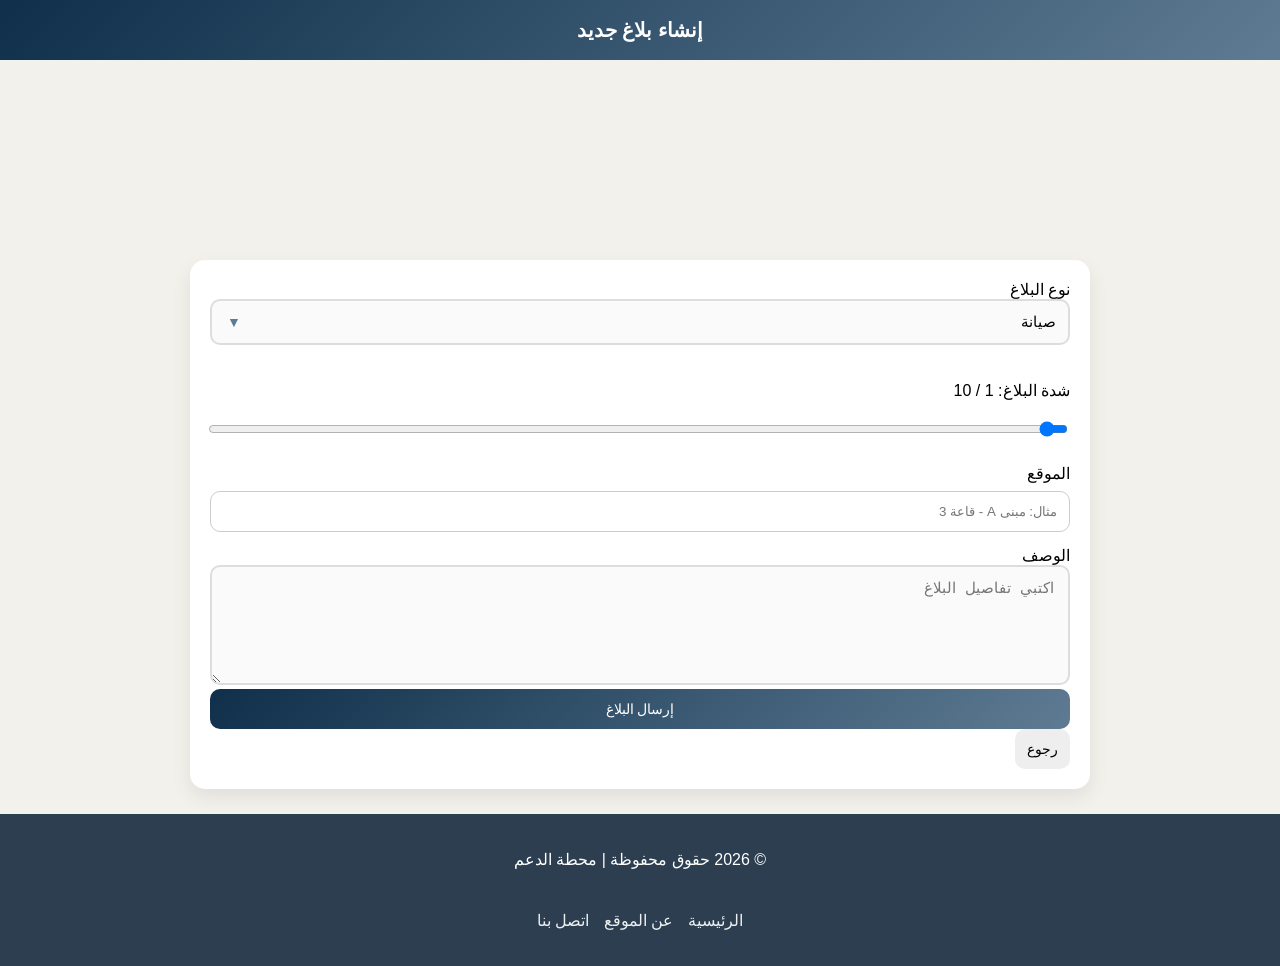
<file: add_report.html>
<!DOCTYPE html>
<html lang="ar">
<head>
  <meta charset="UTF-8">
  <meta name="viewport" content="width=device-width, initial-scale=1.0">
  <title>إنشاء بلاغ جديد</title>
  <link rel="stylesheet" href="style_report.css">
</head>

<body>

<div class="header">إنشاء بلاغ جديد</div>

<div class="container" style="margin-top:200px;">
  <div class="card">

    <label>نوع البلاغ</label>

    <!-- القائمة المنسدلة -->
    <div class="custom-select" onclick="toggleDropdown()">
      <div id="selectedOption">صيانة</div>
      <ul id="optionsList" class="options">
        <li onclick="selectOption('صيانة',event)">صيانة</li>
        <li onclick="selectOption('نظافة',event)">نظافة</li>
        <li onclick="selectOption('نقل',event)">نقل</li>
      </ul>
    </div>

    <input type="hidden" id="type" value="صيانة">

    <br><br>

    <!-- شدة البلاغ -->
    <label style="margin-top:20px;">شدة البلاغ: <span id="rateValue">1</span> / 10</label>
    <input type="range" id="rate" min="1" max="10" value="1" oninput="updateRate()">

    <!-- حقول النقل -->
    <div id="transferFields" style="display:none; margin-top:10px;">
      <label>من</label>
      <input type="text" id="from" placeholder="مثال: مبنى A - قاعة 1">

      <label>إلى</label>
      <input type="text" id="to" placeholder="مثال: مبنى B - قاعة 4">
    </div>

    <!-- الموقع -->
    <div id="locationField">
      <label>الموقع</label>
      <input type="text" id="location" placeholder="مثال: مبنى A - قاعة 3">
    </div>

    <label>الوصف</label>
    <textarea id="desc" placeholder="اكتبي تفاصيل البلاغ"></textarea>

    <button class="primary" onclick="saveReport()">إرسال البلاغ</button>
    <button class="light" onclick="window.location.href='teachers_main_page.html'">رجوع</button>

  </div>
</div>

<script>

// فتح/إغلاق القائمة
function toggleDropdown() {
  const list = document.getElementById("optionsList");
  list.style.display = list.style.display === "block" ? "none" : "block";
}

// اختيار نوع البلاغ
function selectOption(value, event) {
  event.stopPropagation();
  document.getElementById("selectedOption").innerText = value;
  document.getElementById("type").value = value;

  document.getElementById("optionsList").style.display = "none";

  toggleFields();
}

// إظهار/إخفاء الحقول حسب النوع
function toggleFields(){
  const type = document.getElementById("type").value;
  const transferDiv = document.getElementById("transferFields");
  const locationDiv = document.getElementById("locationField");

  if(type === "نقل"){
    transferDiv.style.display = "block";
    locationDiv.style.display = "none";
  } else {
    transferDiv.style.display = "none";
    locationDiv.style.display = "block";
  }
}

// تحديث شدة البلاغ
function updateRate(){
  document.getElementById("rateValue").innerText = document.getElementById("rate").value;
}

</script>

<script>

// حفظ البلاغ
function saveReport(){
  const type = document.getElementById("type").value;
  const location = document.getElementById("location").value.trim();
  const desc = document.getElementById("desc").value.trim();
  const rate = document.getElementById("rate").value;

  let from = "";
  let to = "";

  if(type === "نقل"){
    from = document.getElementById("from").value.trim();
    to = document.getElementById("to").value.trim();

    if(from === "" || to === ""){
      alert("⚠️ الرجاء تعبئة حقول (من - إلى)");
      return;
    }
  } else {
    if(location === ""){
      alert("⚠️ الرجاء تعبئة الموقع");
      return;
    }
  }

  if(desc === ""){
    alert("⚠️ الرجاء كتابة وصف البلاغ");
    return;
  }

  let reports = JSON.parse(localStorage.getItem("teacherReport")) || [];

  const newReport = {
    id: Date.now(),
    type: type,
    location: type === "نقل" ? "" : location,
    desc: desc,
    from: from,
    to: to,
    rate: rate,
    status: "قيد المراجعة"
  };

  reports.push(newReport);
  localStorage.setItem("teacherReport", JSON.stringify(reports));

  alert("✅ تم إرسال البلاغ بنجاح");
  window.location.href = "teachers_main_page.html";
}

document.addEventListener("click", function(e){
  const list = document.getElementById("optionsList");
  const select = document.querySelector(".custom-select");

  if(!select.contains(e.target)){
    list.style.display = "none";
  }
});

</script>

<footer class="main-footer">
  <div class="footer-content">
      <p>&copy; 2026 حقوق محفوظة | محطة الدعم</p>
      <ul class="footer-links">
          <li><a href="index.html">الرئيسية</a></li>
          <li><a href="#">عن الموقع</a></li>
          <li><a href="mailto:example@example.com">اتصل بنا</a></li>
      </ul>
  </div>
</footer>

</body>
</html>
</file>
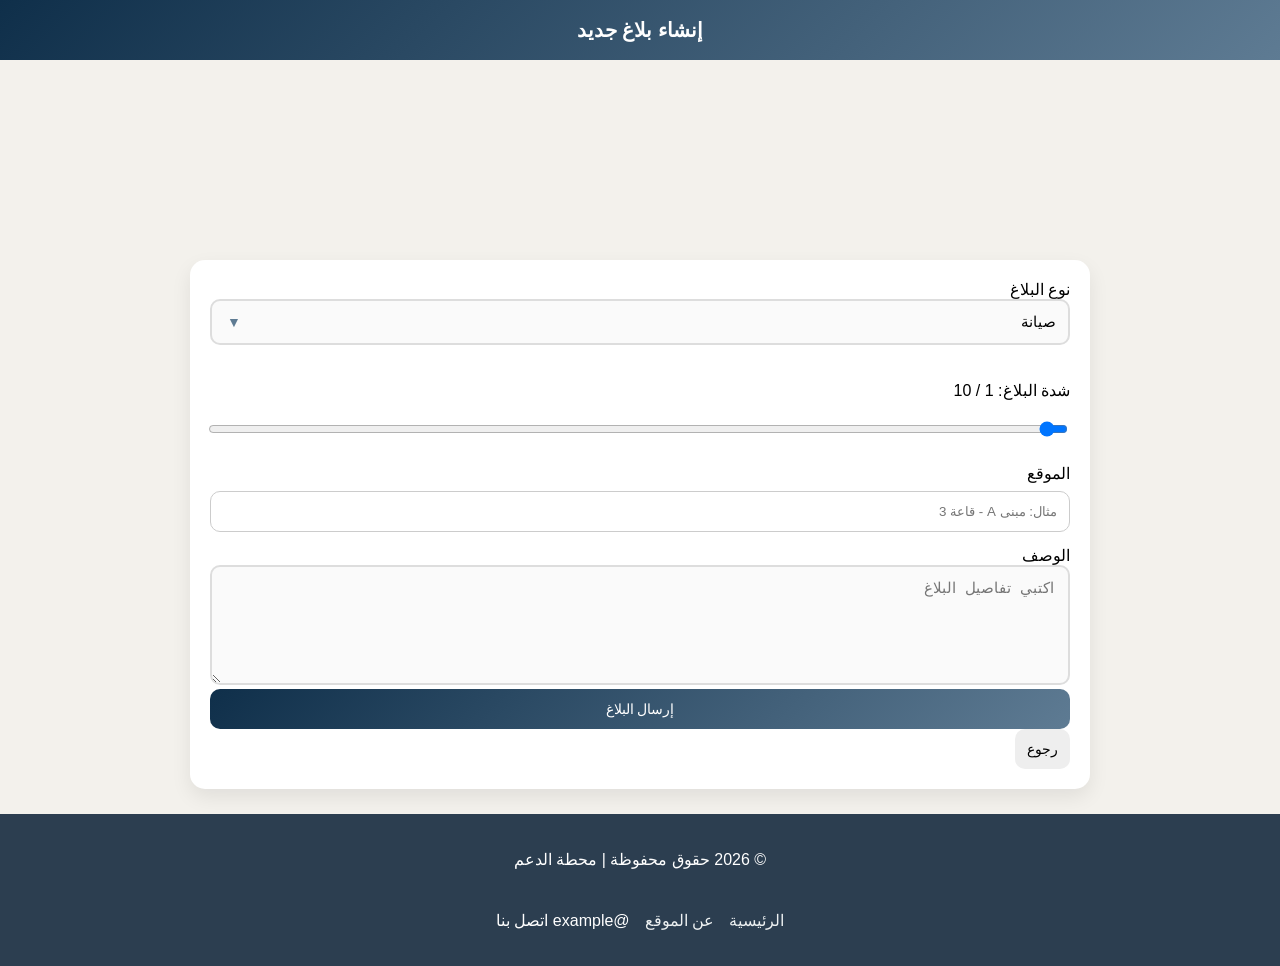
<file: add_stu_report.html>
<!DOCTYPE html>
<html lang="ar">
<head>
  <meta charset="UTF-8">
  <meta name="viewport" content="width=device-width, initial-scale=1.0">
  <title>إنشاء بلاغ جديد</title>
  <link rel="stylesheet" href="style_report.css">
</head>
<body>

<div class="header">إنشاء بلاغ جديد</div>

<div class="container" style="margin-top:200px;">
  <div class="card">

    <label>نوع البلاغ</label>

    <!-- قائمة اختيار نوع البلاغ -->
    <div class="custom-select" onclick="toggleDropdown()">
      <div id="selectedOption">صيانة</div>
      <ul id="optionsList" class="options">
        <li onclick="selectOption('صيانة',event)">صيانة</li>
        <li onclick="selectOption('نظافة',event)">نظافة</li>
        
      </ul>
    </div>

    <input type="hidden" id="type" value="صيانة">

    <br><br>

    <!-- شدة البلاغ -->
    <label>شدة البلاغ: <span id="rateValue">1</span> / 10</label>
    <input type="range" id="rate" min="1" max="10" value="1" oninput="updateRate()">

    <!-- حقول النقل -->
    <div id="transferFields" style="display:none; margin-top:10px;">
      <label>من</label>
      <input type="text" id="from" placeholder="مثال: مبنى A - قاعة 1">

      <label>إلى</label>
      <input type="text" id="to" placeholder="مثال: مبنى B - قاعة 4">
    </div>

    <!-- الموقع -->
    <div id="locationField">
      <label>الموقع</label>
      <input type="text" id="location" placeholder="مثال: مبنى A - قاعة 3">
    </div>

    <label>الوصف</label>
    <textarea id="desc" placeholder="اكتبي تفاصيل البلاغ"></textarea>

    <button class="primary" onclick="saveReport()">إرسال البلاغ</button>
    <button class="light" onclick="window.location.href='student_main_page.html'">رجوع</button>

  </div>
</div>

<script>
/* فتح وإغلاق القائمة */
function toggleDropdown() {
  const list = document.getElementById("optionsList");
  list.style.display = list.style.display === "block" ? "none" : "block";
}

/* اختيار نوع البلاغ */
function selectOption(value, event) {
  event.stopPropagation();
  document.getElementById("selectedOption").innerText = value;
  document.getElementById("type").value = value;
  document.getElementById("optionsList").style.display = "none";
  toggleFields();
}

/* إظهار/إخفاء الحقول حسب النوع */
function toggleFields(){
  const type = document.getElementById("type").value;
  const transferDiv = document.getElementById("transferFields");
  const locationDiv = document.getElementById("locationField");

  if(type === "نقل"){
    transferDiv.style.display = "block";
    locationDiv.style.display = "none";
  } else {
    transferDiv.style.display = "none";
    locationDiv.style.display = "block";
  }
}

/* تحديث شدة البلاغ */
function updateRate(){
  document.getElementById("rateValue").innerText = document.getElementById("rate").value;
}

/* حفظ البلاغ */
function saveReport(){
  const type = document.getElementById("type").value;
  const location = document.getElementById("location").value.trim();
  const desc = document.getElementById("desc").value.trim();
  const rate = document.getElementById("rate").value;

  let from = "";
  let to = "";
  

  // التحقق من الحقول
  if(type === "نقل"){
    from = document.getElementById("from").value.trim();
    to = document.getElementById("to").value.trim();

    if(from === "" || to === ""){
      alert("⚠️ الرجاء تعبئة حقول (من - إلى)");
      return;
    }
  } else {
    if(location === ""){
      alert("⚠️ الرجاء تعبئة الموقع");
      return;
    }
  }

  if(desc === ""){
    alert("⚠️ الرجاء كتابة وصف البلاغ");
    return;
  }

  // قراءة البلاغات
  let reports = JSON.parse(localStorage.getItem("traineeReports")) || [];

  // إنشاء البلاغ الجديد
  const newReport = {
    id: Date.now(),
    type: type,
    location: type === "نقل" ? "" : location,
    desc: desc,
    from: from,
    to: to,
    rate: rate,
    status: "قيد المراجعة"
  };

  // إضافة البلاغ
  reports.push(newReport);

  // حفظه
  localStorage.setItem("traineeReports", JSON.stringify(reports));

  alert("تم إرسال البلاغ بنجاح ✔");
  window.location.href = "student_main_page.html";
}
</script>

<footer class="main-footer">
    <div class="footer-content">
        <p>&copy; 2026 حقوق محفوظة | محطة الدعم </p>
        <ul class="footer-links">
            <li><a href="index.html">الرئيسية</a></li>
            <li><a href="#">عن الموقع</a></li>
            <li>@example اتصل بنا</a></li>
        </ul>
    </div>
</footer>

</body>
</html>
</file>
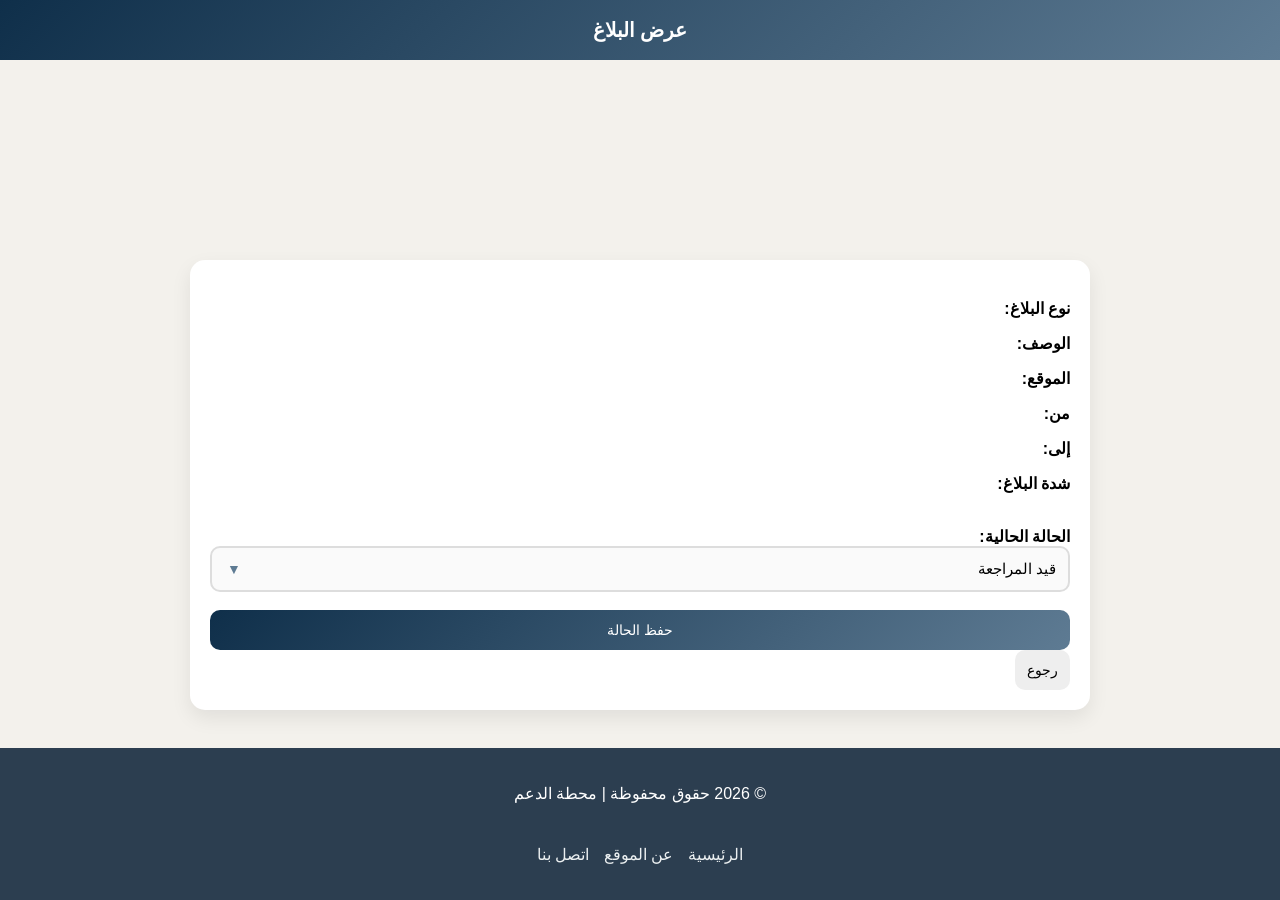
<file: admin_report.html>
<!DOCTYPE html>
<html lang="ar">
<head>
  <meta charset="UTF-8">
  <meta name="viewport" content="width=device-width, initial-scale=1.0">
  <title>عرض البلاغ</title>
  <link rel="stylesheet" href="style_report.css">
</head>

<body>

<div class="header">عرض البلاغ</div>

<div class="container" style="margin-top:200px;">
  <div class="card" id="reportCard">

    <h3 id="r_id"></h3>

    <p><b>نوع البلاغ:</b> <span id="r_type"></span></p>
    <p><b>الوصف:</b> <span id="r_desc"></span></p>
    <p><b>الموقع:</b> <span id="r_location"></span></p>
    <p><b>من:</b> <span id="r_from"></span></p>
    <p><b>إلى:</b> <span id="r_to"></span></p>
    <p><b>شدة البلاغ:</b> <span id="r_rate"></span></p>

    <br>

    <label><b>الحالة الحالية:</b></label>
    <div class="custom-select" onclick="toggleDropdownStatus()">
      <div id="selectedStatus">قيد المراجعة</div>
      <ul id="statusOptions" class="options">
        <li onclick="selectStatus('قيد المراجعة', event)">قيد المراجعة</li>
        <li onclick="selectStatus('قيد التنفيذ', event)">قيد التنفيذ</li>
        <li onclick="selectStatus('تم الحل', event)">تم الحل</li>
      </ul>
    </div>
<br>
    <input type="hidden" id="statusValue">

    <button class="primary" onclick="saveStatus()">حفظ الحالة</button>
	<br>
    <button class="light" onclick="window.location.href='admin.html'">رجوع</button>

  </div>
</div>

<script>
// تحميل البلاغ
let selectedId = localStorage.getItem("adminSelectedReport");

let trainerReports = JSON.parse(localStorage.getItem("teacherReport")) || [];
let traineeReports = JSON.parse(localStorage.getItem("studentreports")) || [];

let all = [...trainerReports, ...traineeReports];
let report = all.find(r => r.id == selectedId);

if(report){
  document.getElementById("r_id").innerText = "بلاغ #" + report.id;
  document.getElementById("r_type").innerText = report.type;
  document.getElementById("r_desc").innerText = report.desc;
  document.getElementById("r_location").innerText = report.location || "-";
  document.getElementById("r_from").innerText = report.from || "-";
  document.getElementById("r_to").innerText = report.to || "-";
  document.getElementById("r_rate").innerText = report.rate;

  document.getElementById("selectedStatus").innerText = report.status;
  document.getElementById("statusValue").value = report.status;
}
// إخفاء الموقع إذا كان البلاغ نقل
if(report.type === "نقل"){
  const locationRow = document.getElementById("r_location").parentElement;
  locationRow.style.display = "none";
}
// القائمة المنسدلة
function toggleDropdownStatus() {
  const list = document.getElementById("statusOptions");
  list.style.display = list.style.display === "block" ? "none" : "block";
}

function selectStatus(value, event) {
  event.stopPropagation();
  document.getElementById("selectedStatus").innerText = value;
  document.getElementById("statusValue").value = value;
  document.getElementById("statusOptions").style.display = "none";
}

document.addEventListener("click", function(e){
  const list = document.getElementById("statusOptions");
  const select = document.querySelector(".custom-select");
  if(select && !select.contains(e.target)){
    list.style.display = "none";
  }
});

// حفظ الحالة
function saveStatus(){
  let newStatus = document.getElementById("statusValue").value;

  // تحديث teacherReport
  trainerReports = trainerReports.map(r => {
    if(r.id == selectedId){
      r.status =
        newStatus === "قيد المراجعة" ? "processing" :
        newStatus === "قيد التنفيذ" ? "running" :
        "done";
    }
    return r;
  });
  localStorage.setItem("teacherReport", JSON.stringify(trainerReports));

  // تحديث studentreports
  traineeReports = traineeReports.map(r => {
    if(r.id == selectedId){
      r.status =
        newStatus === "قيد المراجعة" ? "processing" :
        newStatus === "قيد التنفيذ" ? "running" :
        "done";
    }
    return r;
  });
  localStorage.setItem("studentreports", JSON.stringify(traineeReports));

  alert("تم تحديث حالة البلاغ");
  window.location.href = "admin.html";
}
</script>

<footer class="main-footer">
  <div class="footer-content">
      <p>&copy; 2026 حقوق محفوظة | محطة الدعم</p>
      <ul class="footer-links">
          <li><a href="index.html">الرئيسية</a></li>
          <li><a href="#">عن الموقع</a></li>
          <li><a href="mailto:example@example.com">اتصل بنا</a></li>
      </ul>
  </div>
</footer>

</body>

</html>
</file>
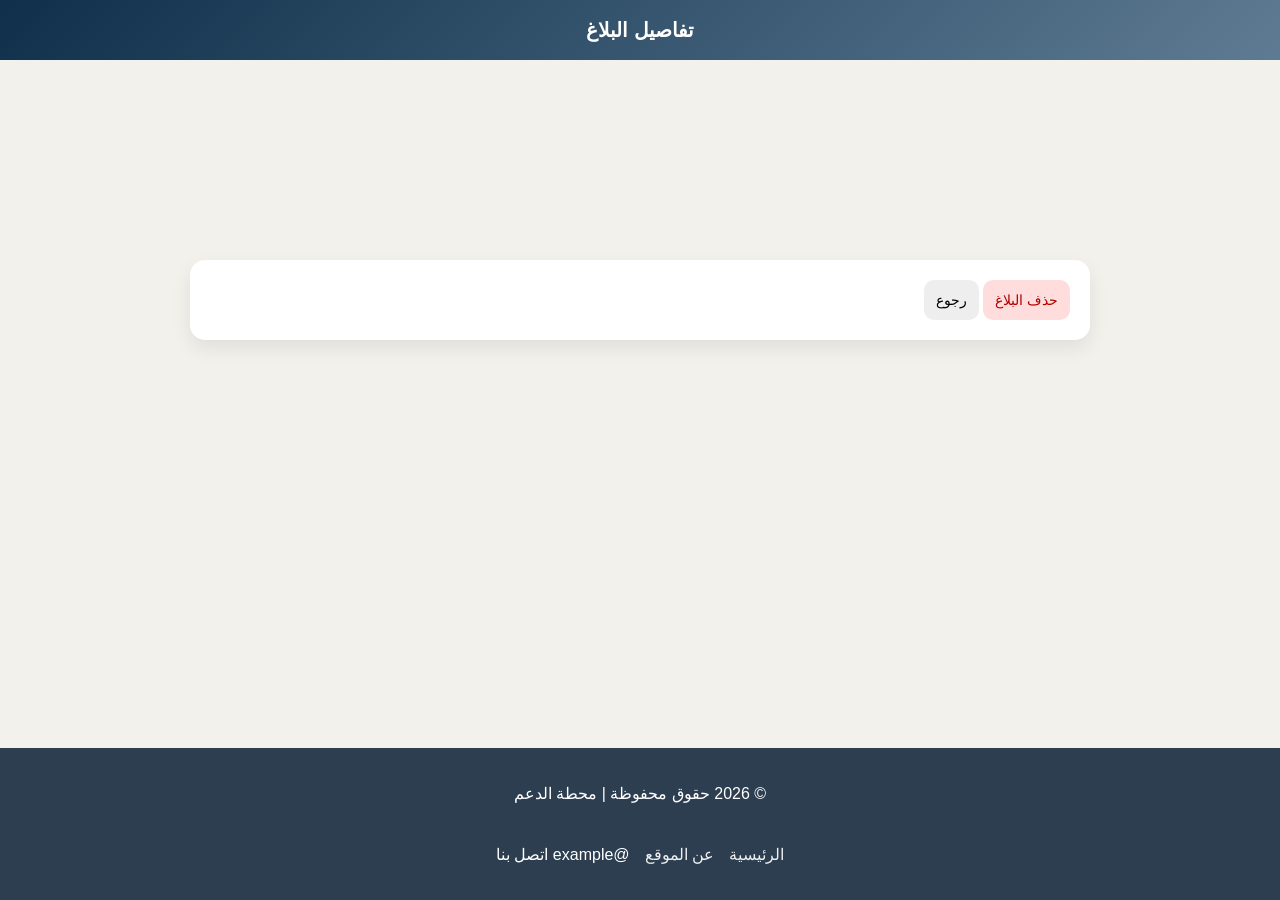
<file: student_report.html>
<!DOCTYPE html>
<html lang="ar">
<head>
  <meta charset="UTF-8">
  <meta name="viewport" content="width=device-width, initial-scale=1.0">
  <title>تفاصيل البلاغ</title>
  <link rel="stylesheet" href="style_report.css">
</head>
<body>

<div class="header">تفاصيل البلاغ</div>

<div class="container" style="margin-top:200px;">
  <div class="card">
    <div id="details"></div>

    <button class="light" onclick="deleteReport()" style="background:#ffdddd; color:#b30000;">حذف البلاغ</button>
    <button class="light" onclick="window.location.href='student_main_page.html'">رجوع</button>
  </div> 
</div>

<script>
  // قراءة البلاغ المختار
  // قراءة البلاغ المختار
let report = JSON.parse(localStorage.getItem("selectedTraineeReport"));

const details = document.getElementById("details");

if(!report){
  details.innerHTML = "<p>❌ لم يتم اختيار بلاغ.</p>";
} else {
  details.innerHTML = `
    <p><b>رقم البلاغ:</b> #${report.id}</p>
    <p><b>النوع:</b> ${report.type}</p>
    <p><b>الموقع:</b> ${report.type === "نقل" ? "-" : report.location}</p>
    <p><b>من:</b> ${report.from || "-"}</p>
    <p><b>إلى:</b> ${report.to || "-"}</p>
    <p><b>الوصف:</b> ${report.desc}</p>
    <p><b>الحالة:</b> ${report.status}</p>
  `;
}

// دالة حذف البلاغ
function deleteReport(){
  if(!confirm("هل أنتِ متأكدة من حذف البلاغ؟")) return;

  let reports = JSON.parse(localStorage.getItem("traineeReports")) || [];

  // حذف البلاغ من القائمة
  reports = reports.filter(r => r.id !== report.id);

  
  let reports = JSON.parse(localStorage.getItem("studentreports")) || [];  // جلب البلاغات القديمة
reports.push(newReport);                                                 // إضافة البلاغ الجديد
localStorage.setItem("studentreports", JSON.stringify(reports));        // حفظ القائمة

  alert("تم حذف البلاغ بنجاح");

  window.location.href = "student_main_page.html";
}
</script>

</body>
<footer class="main-footer">
    <div class="footer-content">
        <p>&copy; 2026 حقوق محفوظة | محطة الدعم </p>
        <ul class="footer-links">
            <li><a href="index.html">الرئيسية</a></li>
            <li><a href="#">عن الموقع</a></li>
            <li>@example اتصل بنا</a></li>
        </ul>
    </div>
</footer>
</html>
</file>
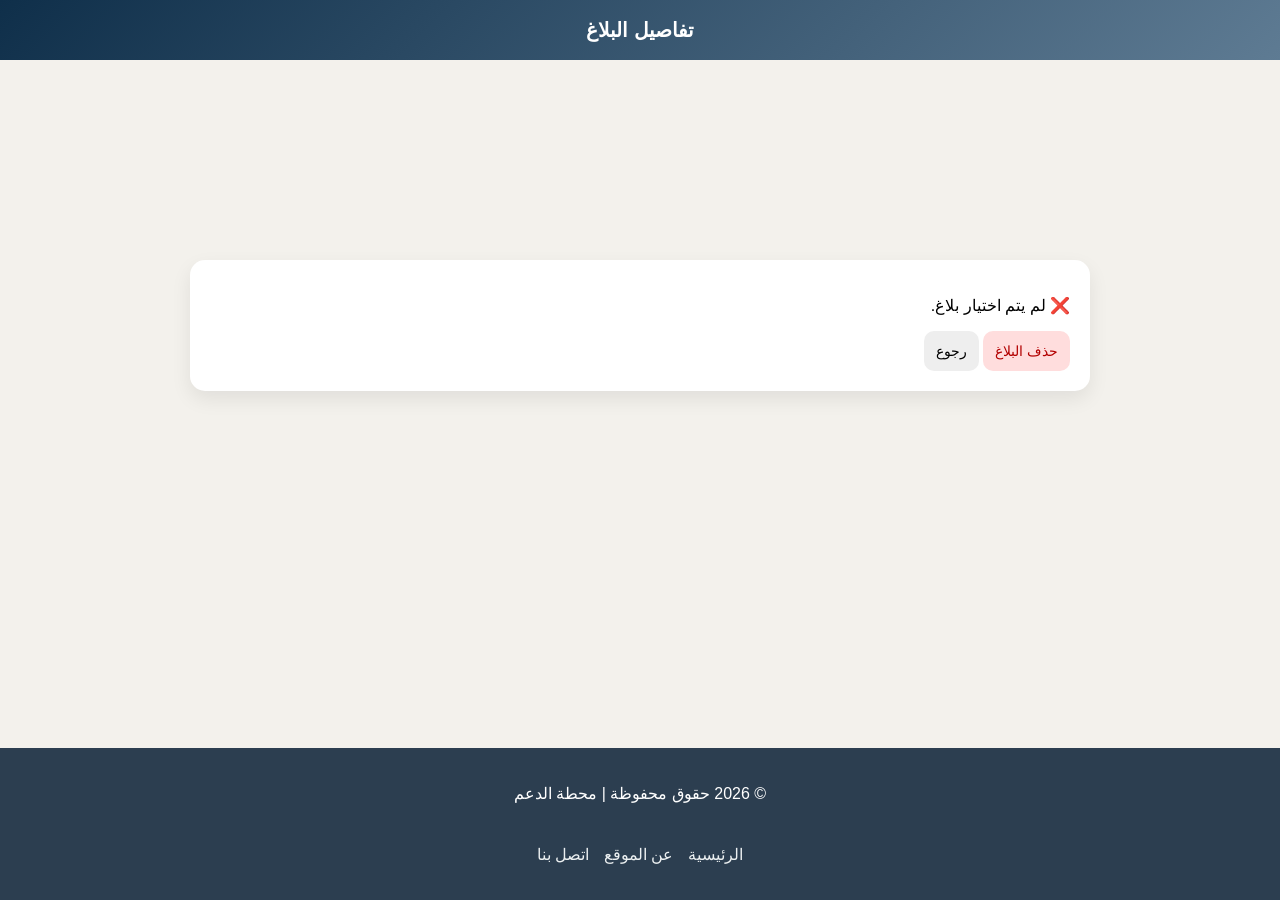
<file: teach_report.html>
<!DOCTYPE html>
<html lang="ar">
<head>
  <meta charset="UTF-8">
  <meta name="viewport" content="width=device-width, initial-scale=1.0">
  <title>تفاصيل البلاغ</title>
  <link rel="stylesheet" href="style_report.css">
</head>

<body>

<div class="header">تفاصيل البلاغ</div>

<div class="container" style="margin-top:200px;">
  <div class="card">
    <div id="details"></div>

    <button class="light" onclick="deleteReport()" style="background:#ffdddd; color:#b30000;">حذف البلاغ</button>
    <button class="light" onclick="window.location.href='teachers_main_page.html'">رجوع</button>
  </div>
</div>

<script>
  // قراءة البلاغ المختار الصحيح
  let report = JSON.parse(localStorage.getItem("selectedTeacherReport"));

  const details = document.getElementById("details");

  if (!report) {
    details.innerHTML = "<p>❌ لم يتم اختيار بلاغ.</p>";
  } else {
    details.innerHTML = `
      <p><b>رقم البلاغ:</b> #${report.id}</p>
      <p><b>النوع:</b> ${report.type}</p>
      <p><b>الموقع:</b> ${report.type === "نقل" ? "-" : (report.location || "-")}</p>
      <p><b>من:</b> ${report.from || "-"}</p>
      <p><b>إلى:</b> ${report.to || "-"}</p>
      <p><b>الوصف:</b> ${report.desc || "-"}</p>
      <p><b>الحالة:</b> ${report.status || "-"}</p>
    `;
  }

  // دالة حذف البلاغ
  function deleteReport() {
    if (!confirm("هل أنتِ متأكدة من حذف البلاغ؟")) return;

    let reports = JSON.parse(localStorage.getItem("teacherReport")) || [];

    // حذف البلاغ من القائمة
    reports = reports.filter(r => r.id !== report.id);

    // حفظ القائمة الجديدة
    localStorage.setItem("teacherReport", JSON.stringify(reports));

    alert("تم حذف البلاغ بنجاح");

    // الرجوع للصفحة السابقة
    window.location.href = "teachers_main_page.html";
  }
</script>

<footer class="main-footer">
  <div class="footer-content">
      <p>&copy; 2026 حقوق محفوظة | محطة الدعم</p>
      <ul class="footer-links">
          <li><a href="index.html">الرئيسية</a></li>
          <li><a href="#">عن الموقع</a></li>
          <li><a href="mailto:example@example.com">اتصل بنا</a></li>
      </ul>
  </div>
</footer>

</body>
</html>
</file>
<file: style_report.css>
/* ===========================
   ROOT COLORS
=========================== */
:root{
  --dark:#0F2F4A;
  --mid:#5E7B93;
  --bg:#F3F1EC;
}

/* ===========================
   GLOBAL RESET
=========================== */
*{box-sizing:border-box}
html, body {
  height: 100%;
  margin: 0;
  padding: 0;
}

body {
  min-height: 100vh;
  display: flex;
  flex-direction: column;
  margin:0;
  font-family: "Tajawal", Arial, sans-serif;
  direction: rtl;
  background: var(--bg);
}

.container {
  flex: 1;
  width:90%;
  max-width:900px;
  margin:25px auto;
}

/* ===========================
   HEADER (مطابق لواجهة المسؤول)
=========================== */
.admin-header {
  background: linear-gradient(135deg, var(--dark), var(--mid));
  color: #fff;
  padding: 15px 25px;
  display: flex;
  justify-content: space-between;
  align-items: center;
}

.admin-left {
  display: flex;
  align-items: center;
  gap: 15px;
}

.admin-logo {
  width: 55px;
  height: 55px;
}

.admin-title h1 {
  font-size: 22px;
  margin-bottom: 3px;
}

.logout {
  color: #fff;
  background: #ff4d4d;
  padding: 8px 18px;
  border-radius: 6px;
  text-decoration: none;
  font-weight: bold;
  transition: 0.2s;
}

.logout:hover {
  background: #e63939;
}

/* ===========================
   PAGE HEADER (لصفحات المدرب)
=========================== */
.header{
  background: linear-gradient(135deg, var(--dark), var(--mid));
  color:#fff;
  padding:18px;
  text-align:center;
  font-size:20px;
  font-weight:bold;
}

/* ===========================
   CARDS
=========================== */
.card{
  background:#fff;
  padding:20px;
  border-radius:15px;
  box-shadow:0 8px 20px rgba(0,0,0,.08);
}

/* ===========================
   INPUTS
=========================== */
input, select{
  width:100%;
  padding:12px;
  margin-top:8px;
  margin-bottom:14px;
  border-radius:10px;
  border:1px solid #ccc;
}

textarea {
  width: 100%;
  min-height: 120px;
  padding: 12px 14px;
  border: 2px solid #ddd;
  border-radius: 10px;
  font-size: 15px;
  resize: vertical;
  background: #fafafa;
  transition: 0.25s ease;
  outline: none;
}

textarea:focus {
  border-color: #4a90e2;
  background: #fff;
  box-shadow: 0 0 8px rgba(74, 144, 226, 0.3);
}

/* ===========================
   CUSTOM SELECT
=========================== */
.custom-select {
  width: 100%;
  background: #fafafa;
  border: 2px solid #ddd;
  border-radius: 10px;
  padding: 12px;
  font-size: 15px;
  cursor: pointer;
  position: relative;
  transition: 0.25s ease;
}

.custom-select:hover {
  border-color: var(--mid);
}

.custom-select::after {
  content: "▼";
  position: absolute;
  left: 15px;
  top: 50%;
  transform: translateY(-50%);
  color: var(--mid);
  font-size: 14px;
}

.options {
  list-style: none;
  margin: 0;
  padding: 0;
  background: white;
  border: 2px solid #ddd;
  border-radius: 10px;
  position: absolute;
  width: 100%;
  top: 55px;
  left: 0;
  display: none;
  box-shadow: 0 8px 20px rgba(0,0,0,.08);
  z-index: 10;
}

.options li {
  padding: 12px;
  cursor: pointer;
  transition: 0.2s;
}

.options li:hover {
  background: var(--mid);
  color: white;
}

/* ===========================
   BUTTONS
=========================== */
button{
  padding:12px;
  border:none;
  border-radius:10px;
  cursor:pointer;
  font-size:14px;
}

.primary{
  width:100%;
  background: linear-gradient(135deg, var(--dark), var(--mid));
  color:#fff;
}

.light{
  background:#eee;
}

.btn-process {
  background: var(--dark);
  color: #fff;
  padding: 7px 14px;
  border-radius: 6px;
  cursor: pointer;
  transition: 0.2s;
}

.btn-process:hover {
  background: #0b2235;
}

.danger {
  background: #ffdddd;
  color: #b30000;
  border: 1px solid #b30000;
  padding: 5px 10px;
  border-radius: 5px;
  cursor: pointer;
}

/* ===========================
   TABLES
=========================== */
table{
  width:100%;
  border-collapse:collapse;
  margin-top:10px;
}

th, td{
  padding:10px;
  border-bottom:1px solid #ddd;
  text-align:right;
}

.styled-table th {
  background: var(--dark);
  color: #fff;
  padding: 12px;
  font-size: 15px;
}

.styled-table td {
  padding: 10px;
  border-bottom: 1px solid #eee;
  text-align: center;
}

.styled-table tr:hover {
  background: #f1f1f1;
}

/* ===========================
   REPORTS BOX (مطابق للمسؤول)
=========================== */
.reports-section {
  margin-top: 20px;
}

.section-title {
  font-size: 20px;
  margin-bottom: 12px;
  font-weight: bold;
}

.reports-box {
  background: #fff;
  padding: 15px;
  border-radius: 10px;
  border: 1px solid #ddd;
}

.reports-scroll {
  max-height: 400px;
  overflow-y: auto;
}

/* ===========================
   FOOTER
=========================== */
.main-footer {
    background-color: #2c3e50;
    color: #ffffff;
    padding: 20px 0;
    text-align: center;
}

.footer-content {
    display: flex;
    flex-direction: column;
    align-items: center;
    gap: 10px;
}

.footer-links {
    list-style: none;
    padding: 0;
    display: flex;
    gap: 15px;
}

.footer-links a {
    color: #ecf0f1;
    text-decoration: none;
    transition: color 0.3s;
}

.footer-links a:hover {
    color: #3498db;
}

@media (max-width: 600px) {
    .footer-links {
        flex-direction: column;
        gap: 8px;
    }
}
/* يجعل المحتوى ينزل للوسط بدل ما يكون ملزق فوق */
.admin-main {
  padding-top: 40px !important;
}

/* يخلي مربع إضافة بلاغ بالنص */
.admin-cards {
  justify-content: center !important;
  width: 100%;
  height: 40px auto;
  display: flex;
  align-items: center;
}

/* يخلي قسم البلاغات ينزل شوي */
.reports-section {
  margin-top: 30px !important;
}

/* يجعل صفحة إضافة البلاغ بالنص */
.add-report-wrapper {
  display: flex;
  justify-content: center;
  margin-top: 100px;
}

/* يخلي الكارد بالنص */
.add-report-card {
  width: 90%;
  max-width: 700px;
  margin: auto;
}

.add-report-box {
  width: 90%;
  max-width: 900px; /* نفس عرض بوكس البلاغات */
  margin: auto;
  display: flex;
  justify-content: center; /* يوسّط الزر */
  align-items: center;
}

.add-report-btn {
  width: 100%;
  max-height: 900px;
  height: 120px; /* تقدرين تغيرينه */
  display: flex;
  justify-content: center;
  align-items: center;
  font-size: 22px;
  text-align:center;
  
}
.stat-card{
  width:100%;
  max-width:500px;
}
</file>
